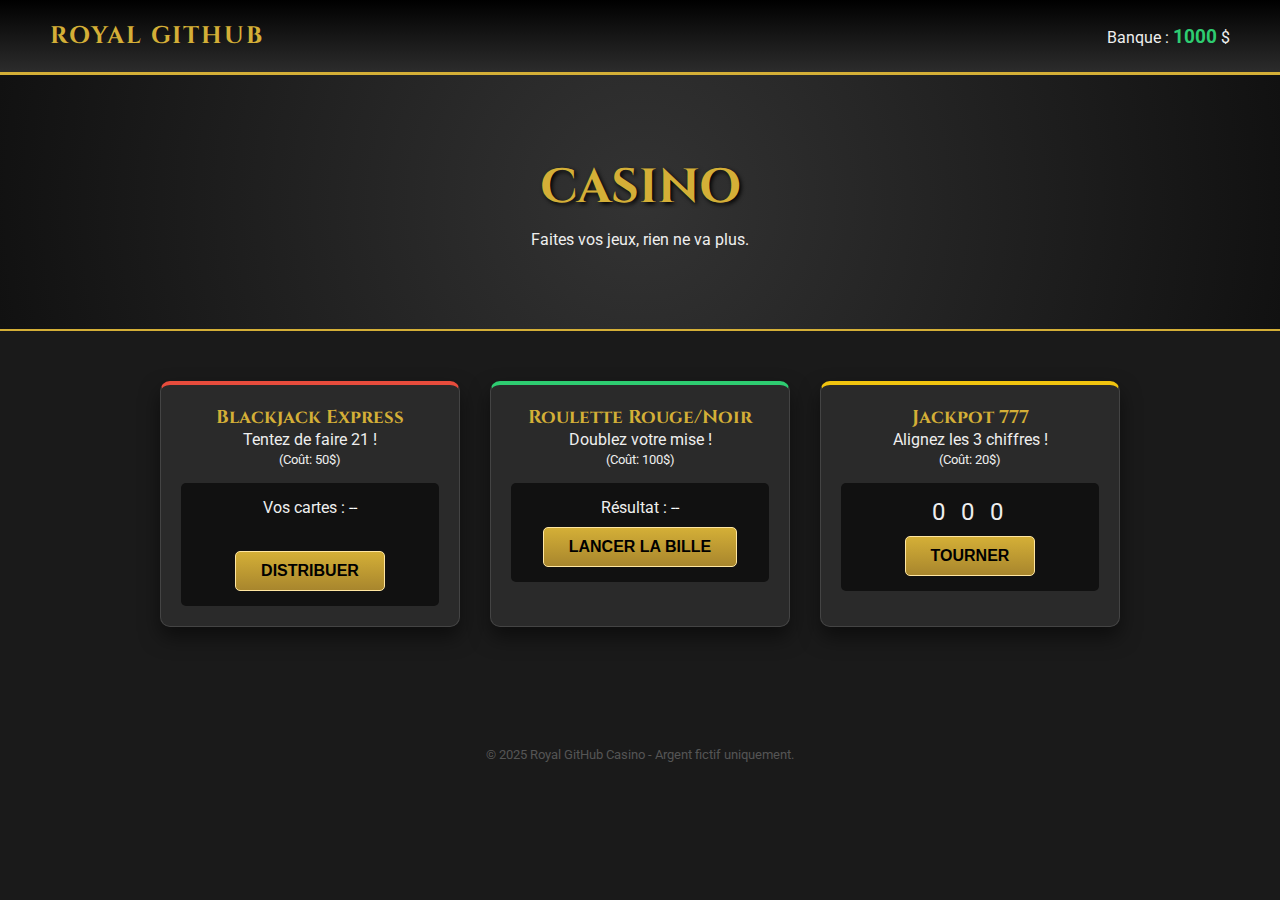
<file: index.html>
<!DOCTYPE html>
<html lang="fr">
<head>
    <!-- Google tag (gtag.js) -->
<script async src="https://www.googletagmanager.com/gtag/js?id=G-BCQBQ84K7H"></script>
<script>
  window.dataLayer = window.dataLayer || [];
  function gtag(){dataLayer.push(arguments);}
  gtag('js', new Date());

  gtag('config', 'G-BCQBQ84K7H');
</script>
    <meta charset="UTF-8">
    <meta name="viewport" content="width=device-width, initial-scale=1.0">
    <title>Royal GitHub Casino</title>
    <link href="https://fonts.googleapis.com/css2?family=Cinzel:wght@700&family=Roboto:wght@300;400&display=swap" rel="stylesheet">

    <style>
        /* --- PARTIE DESIGN (CSS) --- */
        * { margin: 0; padding: 0; box-sizing: border-box; }

        body {
            font-family: 'Roboto', sans-serif;
            background-color: #1a1a1a; /* Fond noir/gris */
            color: #eee;
            text-align: center;
        }

        h1, h2, h3, .logo {
            font-family: 'Cinzel', serif;
            color: #d4af37; /* Couleur OR */
        }

        /* En-tête */
        header {
            display: flex;
            justify-content: space-between;
            align-items: center;
            padding: 20px 50px;
            background: linear-gradient(to bottom, #000000, #2c2c2c);
            border-bottom: 3px solid #d4af37;
        }

        .logo { font-size: 1.5em; font-weight: bold; letter-spacing: 2px; }
        #player-credits { color: #2ecc71; font-weight: bold; font-size: 1.2em; }

        /* Bannière principale */
        #hero {
            padding: 80px 20px;
            background: radial-gradient(circle, #333333 0%, #111111 100%);
            border-bottom: 2px solid #d4af37;
        }

        #hero h1 { font-size: 3em; margin-bottom: 10px; text-shadow: 2px 2px 4px #000; }
        
        /* Boutons dorés */
        .btn-play {
            background: linear-gradient(to bottom, #d4af37, #a8862d);
            color: #000;
            padding: 10px 25px;
            border: 1px solid #ffe6a1;
            border-radius: 5px;
            font-weight: bold;
            cursor: pointer;
            font-size: 1em;
            margin-top: 10px;
            transition: transform 0.1s;
        }
        .btn-play:active { transform: scale(0.95); }
        .btn-play:hover { background: linear-gradient(to bottom, #ffe6a1, #d4af37); }

        /* Section des tables de jeu */
        #games-section { padding: 50px 20px; }
        
        .games-container {
            display: flex;
            flex-wrap: wrap;
            justify-content: center;
            gap: 30px;
            max-width: 1000px;
            margin: 0 auto;
        }

        .game-card {
            background: #2a2a2a;
            border: 1px solid #444;
            border-radius: 10px;
            padding: 20px;
            width: 300px;
            box-shadow: 0 10px 20px rgba(0,0,0,0.5);
            position: relative;
        }

        /* Couleurs spécifiques par jeu */
        .blackjack-theme { border-top: 4px solid #e74c3c; } /* Rouge */
        .roulette-theme { border-top: 4px solid #2ecc71; } /* Vert */
        .slots-theme { border-top: 4px solid #f1c40f; } /* Jaune */

        .game-area {
            margin-top: 15px;
            padding: 15px;
            background-color: #111;
            border-radius: 5px;
            min-height: 80px;
            display: flex;
            flex-direction: column;
            justify-content: center;
            align-items: center;
        }

        /* Zone de résultat */
        #bj-result { font-weight: bold; margin-top: 5px; min-height: 1.2em; }
        .win { color: #2ecc71; }
        .lose { color: #e74c3c; }

        footer { margin-top: 50px; padding: 20px; color: #555; font-size: 0.8em; }
    </style>
</head>
<body>

    <header>
        <div class="logo">ROYAL GITHUB</div>
        <div>Banque : <span id="player-credits">1000</span> $</div>
    </header>

    <section id="hero">
        <h1>CASINO</h1>
        <p>Faites vos jeux, rien ne va plus.</p>
    </section>

    <section id="games-section">
        <div class="games-container">
            
            <div class="game-card blackjack-theme">
                <h3>Blackjack Express</h3>
                <p>Tentez de faire 21 !<br><small>(Coût: 50$)</small></p>
                <div class="game-area">
                    <p>Vos cartes : <span id="bj-hand" style="color:#fff">--</span></p>
                    <p id="bj-result"></p>
                    <button class="btn-play" onclick="playBlackjack()">DISTRIBUER</button>
                </div>
            </div>

            <div class="game-card roulette-theme">
                <h3>Roulette Rouge/Noir</h3>
                <p>Doublez votre mise !<br><small>(Coût: 100$)</small></p>
                <div class="game-area">
                    <p>Résultat : <span id="rl-result" style="color:#fff">--</span></p>
                    <button class="btn-play" onclick="playRoulette()">LANCER LA BILLE</button>
                </div>
            </div>

            <div class="game-card slots-theme">
                <h3>Jackpot 777</h3>
                <p>Alignez les 3 chiffres !<br><small>(Coût: 20$)</small></p>
                <div class="game-area">
                    <p id="slot-screen" style="font-size: 1.5em; letter-spacing: 5px;">0 0 0</p>
                    <button class="btn-play" onclick="playSlots()">TOURNER</button>
                </div>
            </div>

        </div>
    </section>

    <footer>
        © 2025 Royal GitHub Casino - Argent fictif uniquement.
    </footer>

    <script>
        // Variables globales
        let credits = 1000;
        const creditsDisplay = document.getElementById('player-credits');

        // Fonction pour mettre à jour l'affichage de l'argent
        function updateCredits(amount) {
            credits += amount;
            creditsDisplay.textContent = credits;
            
            // Animation flash couleur
            if(amount > 0) creditsDisplay.style.color = "#2ecc71"; // Vert si gain
            else creditsDisplay.style.color = "#e74c3c"; // Rouge si perte
            
            setTimeout(() => { creditsDisplay.style.color = "#2ecc71"; }, 500);
        }

        // --- JEU 1 : BLACKJACK ---
        function playBlackjack() {
            if(credits < 50) return alert("Pas assez d'argent !");
            updateCredits(-50); // Prix de la partie

            const handSpan = document.getElementById('bj-hand');
            const resultSpan = document.getElementById('bj-result');

            // Tirage aléatoire entre 12 et 22 (pour simplifier la démo)
            let score = Math.floor(Math.random() * 11) + 12; 
            
            handSpan.textContent = score;

            if(score === 21) {
                resultSpan.innerHTML = "BLACKJACK ! +150$";
                resultSpan.className = "win";
                updateCredits(150);
            } else if (score > 21) {
                resultSpan.innerHTML = "Brûlé ! (Trop haut)";
                resultSpan.className = "lose";
            } else {
                resultSpan.innerHTML = "Score : " + score;
                resultSpan.className = "";
                // Pour la démo, on gagne si on fait 18, 19 ou 20
                if(score >= 18) {
                    resultSpan.innerHTML += " - Gagné ! +80$";
                    resultSpan.className = "win";
                    updateCredits(80);
                } else {
                    resultSpan.innerHTML += " - Perdu contre la banque.";
                    resultSpan.className = "lose";
                }
            }
        }

        // --- JEU 2 : ROULETTE ---
        function playRoulette() {
            if(credits < 100) return alert("Pas assez d'argent !");
            updateCredits(-100);

            const resultSpan = document.getElementById('rl-result');
            resultSpan.textContent = "La bille tourne...";
            
            setTimeout(() => {
                // 0 = Rouge (Gagne), 1 = Noir (Perd)
                let outcome = Math.random() < 0.5; // 50% de chance
                
                if(outcome) {
                    resultSpan.textContent = "🔴 ROUGE ! Gagné (+200$)";
                    resultSpan.className = "win";
                    updateCredits(200);
                } else {
                    resultSpan.textContent = "⚫ NOIR ! Perdu";
                    resultSpan.className = "lose";
                }
            }, 1000); // Petit délai pour le suspense
        }

        // --- JEU 3 : SLOTS ---
        function playSlots() {
            if(credits < 20) return alert("Pas assez d'argent !");
            updateCredits(-20);

            const screen = document.getElementById('slot-screen');
            
            // Générer 3 chiffres entre 1 et 5
            let n1 = Math.floor(Math.random() * 5) + 1;
            let n2 = Math.floor(Math.random() * 5) + 1;
            let n3 = Math.floor(Math.random() * 5) + 1;

            screen.textContent = `${n1} ${n2} ${n3}`;

            if(n1 === n2 && n2 === n3) {
                alert("JACKPOT !!! +500$");
                updateCredits(500);
            } else if(n1 === n2 || n2 === n3 || n1 === n3) {
                 // Petite victoire pour 2 chiffres pareils
                 updateCredits(10);
            }
        }
    </script>
</body>
</html>
</file>
